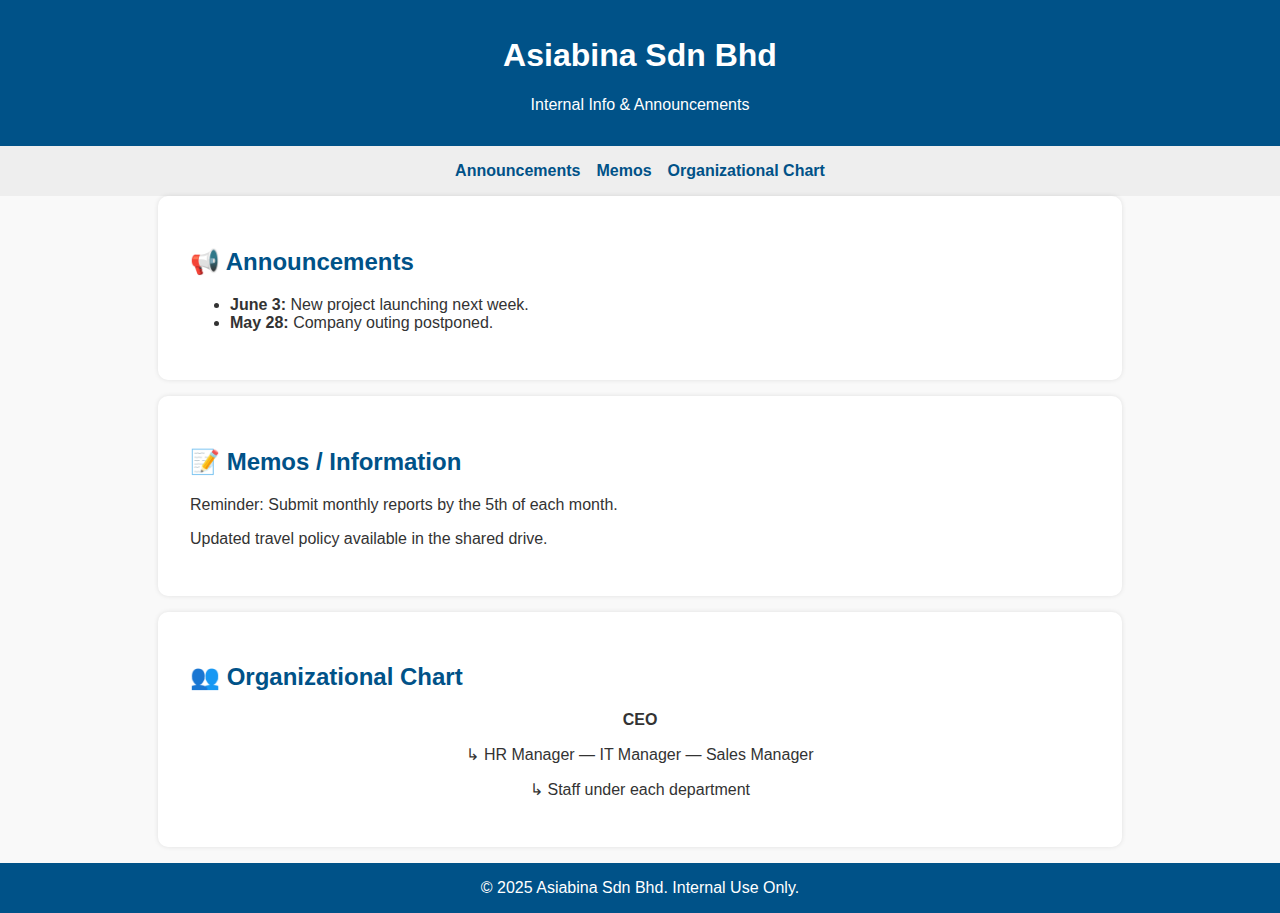
<file: index.html>
<!DOCTYPE html>
<html lang="en">
<head>
  <meta charset="UTF-8" />
  <meta name="viewport" content="width=device-width, initial-scale=1.0" />
  <title>Asiabina Info</title>
  <style>
    body {
      font-family: Arial, sans-serif;
      margin: 0;
      background: #f9f9f9;
      color: #333;
    }
    header {
      background-color: #005288;
      color: white;
      padding: 1em;
      text-align: center;
    }
    nav {
      background: #eee;
      padding: 1em;
      display: flex;
      justify-content: center;
      gap: 1em;
    }
    nav a {
      text-decoration: none;
      color: #005288;
      font-weight: bold;
    }
    section {
      max-width: 900px;
      margin: auto;
      padding: 2em;
      background: white;
      margin-bottom: 1em;
      box-shadow: 0 0 5px rgba(0,0,0,0.1);
      border-radius: 10px;
    }
    h2 {
      color: #005288;
    }
    .org-chart {
      text-align: center;
    }
    footer {
      text-align: center;
      padding: 1em;
      background: #005288;
      color: white;
    }
    @media (max-width: 600px) {
      nav {
        flex-direction: column;
        align-items: center;
      }
    }
  </style>
</head>
<body>
  <header>
    <h1>Asiabina Sdn Bhd</h1>
    <p>Internal Info & Announcements</p>
  </header>

<nav>
  <a href="announcements.html">Announcements</a>
  <a href="memos.html">Memos</a>
  <a href="orgchart.html">Organizational Chart</a>
</nav>

  <section id="announcements">
    <h2>📢 Announcements</h2>
    <ul>
      <li><strong>June 3:</strong> New project launching next week.</li>
      <li><strong>May 28:</strong> Company outing postponed.</li>
    </ul>
  </section>

  <section id="memos">
    <h2>📝 Memos / Information</h2>
    <p>Reminder: Submit monthly reports by the 5th of each month.</p>
    <p>Updated travel policy available in the shared drive.</p>
  </section>

  <section id="orgchart">
    <h2>👥 Organizational Chart</h2>
    <div class="org-chart">
      <p><strong>CEO</strong></p>
      <p>↳ HR Manager — IT Manager — Sales Manager</p>
      <p>↳ Staff under each department</p>
    </div>
  </section>

  <footer>
    &copy; 2025 Asiabina Sdn Bhd. Internal Use Only.
  </footer>
</body>
</html>
</file>
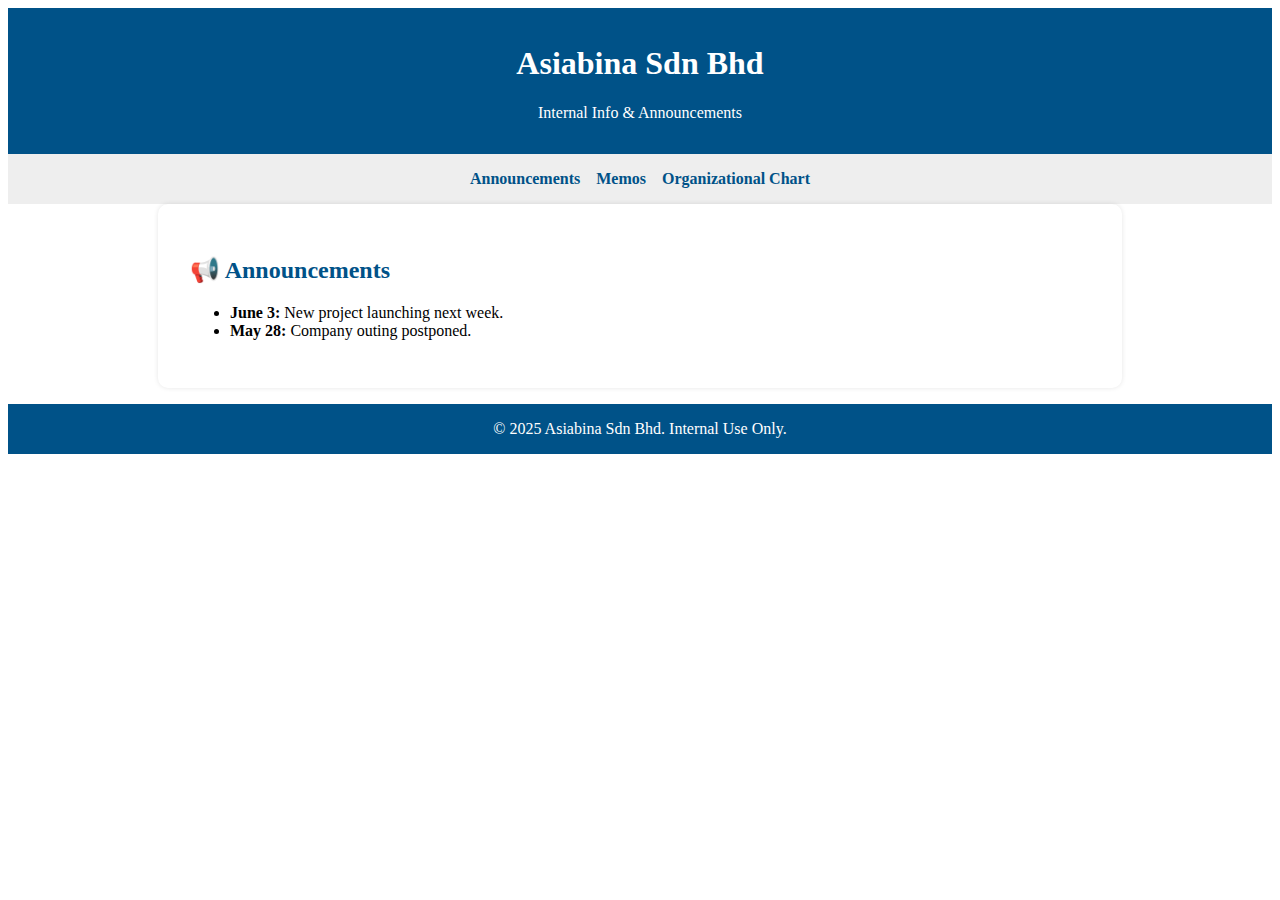
<file: announcements.html>
<!DOCTYPE html>
<html lang="en">
<head>
<link rel="stylesheet" href="style.css" />
  <meta charset="UTF-8" />
  <meta name="viewport" content="width=device-width, initial-scale=1.0" />
  <title>Announcements - Asiabina</title>
  <link rel="stylesheet" href="style.css" />
</head>
<body>
  <header>
    <h1>Asiabina Sdn Bhd</h1>
    <p>Internal Info & Announcements</p>
  </header>

  <nav>
    <a href="announcements.html">Announcements</a>
    <a href="memos.html">Memos</a>
    <a href="orgchart.html">Organizational Chart</a>
  </nav>

  <section>
    <h2>📢 Announcements</h2>
    <ul>
      <li><strong>June 3:</strong> New project launching next week.</li>
      <li><strong>May 28:</strong> Company outing postponed.</li>
    </ul>
  </section>

  <footer>
    &copy; 2025 Asiabina Sdn Bhd. Internal Use Only.
  </footer>
</body>
</html>
</file>
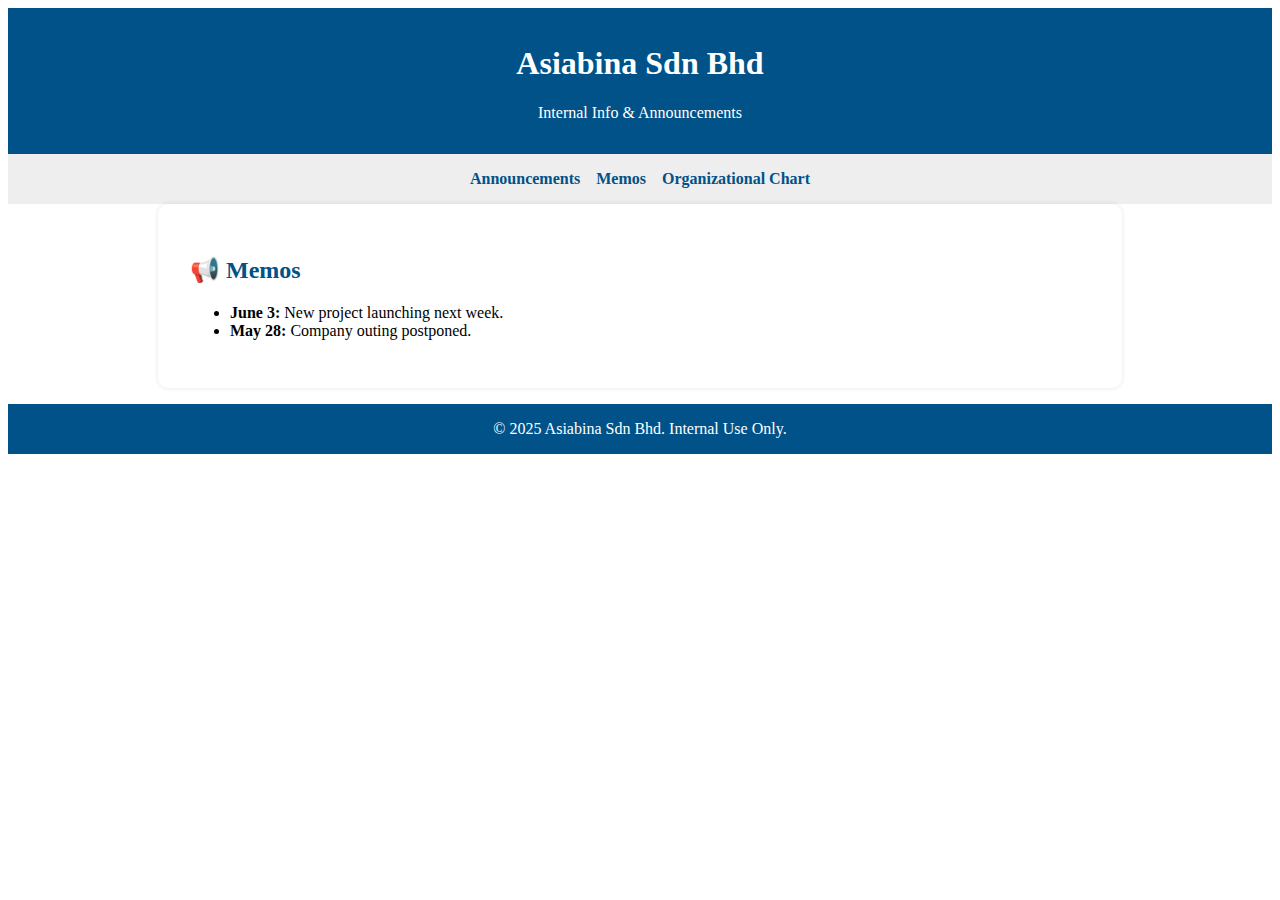
<file: memos.html>
<!DOCTYPE html>
<html lang="en">
<head>
<link rel="stylesheet" href="style.css" />
  <meta charset="UTF-8" />
  <meta name="viewport" content="width=device-width, initial-scale=1.0" />
  <title>Memos - Asiabina</title>
  <link rel="stylesheet" href="style.css" />
</head>
<body>
  <header>
    <h1>Asiabina Sdn Bhd</h1>
    <p>Internal Info & Announcements</p>
  </header>

  <nav>
    <a href="announcements.html">Announcements</a>
    <a href="memos.html">Memos</a>
    <a href="orgchart.html">Organizational Chart</a>
  </nav>

  <section>
    <h2>📢 Memos</h2>
    <ul>
      <li><strong>June 3:</strong> New project launching next week.</li>
      <li><strong>May 28:</strong> Company outing postponed.</li>
    </ul>
  </section>

  <footer>
    &copy; 2025 Asiabina Sdn Bhd. Internal Use Only.
  </footer>
</body>
</html>
</file>
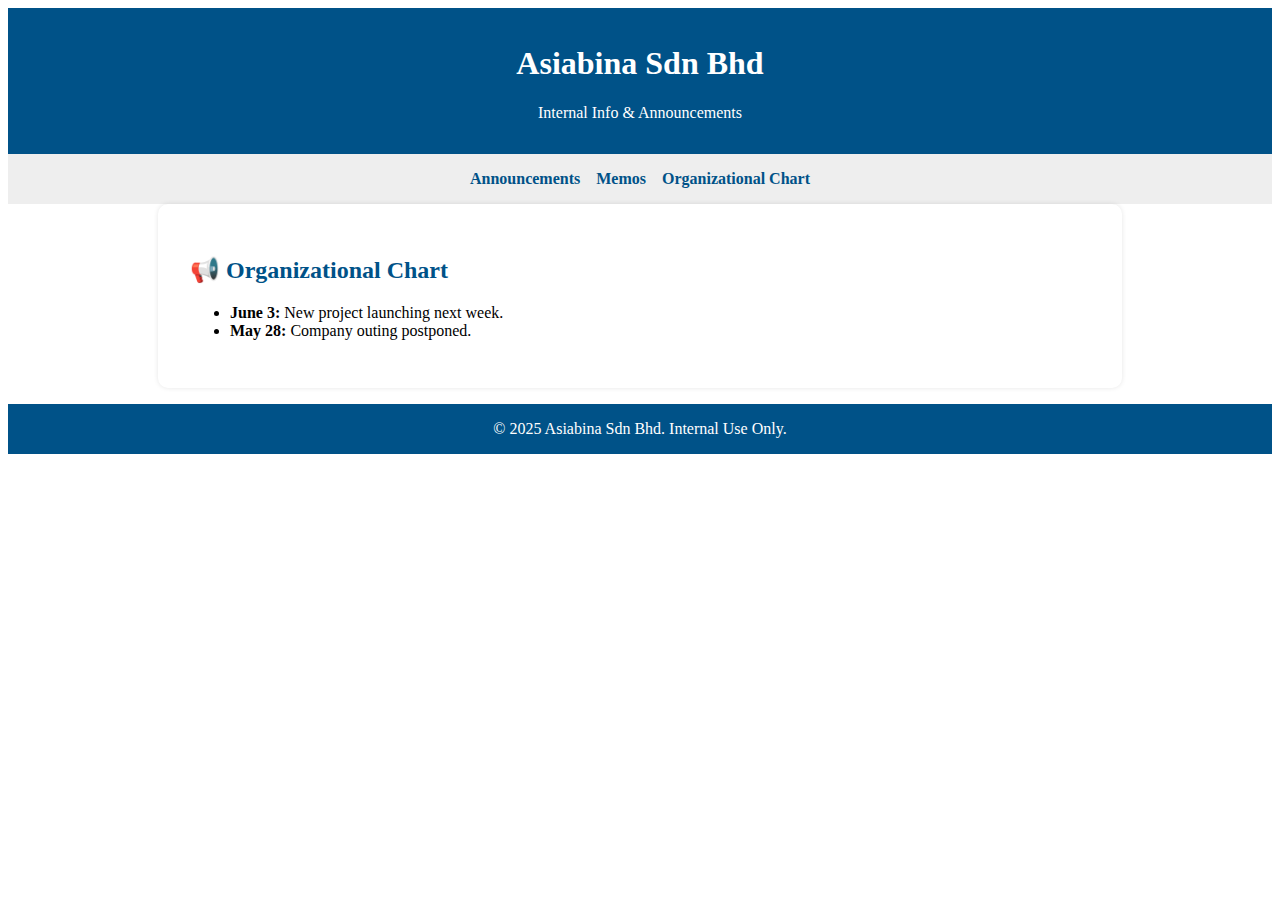
<file: orgchart.html>
<!DOCTYPE html>
<html lang="en">
<head>
<link rel="stylesheet" href="style.css" />
  <meta charset="UTF-8" />
  <meta name="viewport" content="width=device-width, initial-scale=1.0" />
  <title>Organizational Chart - Asiabina</title>
  <link rel="stylesheet" href="style.css" />
</head>
<body>
  <header>
    <h1>Asiabina Sdn Bhd</h1>
    <p>Internal Info & Announcements</p>
  </header>

  <nav>
    <a href="announcements.html">Announcements</a>
    <a href="memos.html">Memos</a>
    <a href="orgchart.html">Organizational Chart</a>
  </nav>

  <section>
    <h2>📢 Organizational Chart</h2>
    <ul>
      <li><strong>June 3:</strong> New project launching next week.</li>
      <li><strong>May 28:</strong> Company outing postponed.</li>
    </ul>
  </section>

  <footer>
    &copy; 2025 Asiabina Sdn Bhd. Internal Use Only.
  </footer>
</body>
</html>
</file>
<file: style.css>
<style>
    body {
      font-family: Arial, sans-serif;
      margin: 0;
      background: #f9f9f9;
      color: #333;
    }
    header {
      background-color: #005288;
      color: white;
      padding: 1em;
      text-align: center;
    }
    nav {
      background: #eee;
      padding: 1em;
      display: flex;
      justify-content: center;
      gap: 1em;
    }
    nav a {
      text-decoration: none;
      color: #005288;
      font-weight: bold;
    }
    section {
      max-width: 900px;
      margin: auto;
      padding: 2em;
      background: white;
      margin-bottom: 1em;
      box-shadow: 0 0 5px rgba(0,0,0,0.1);
      border-radius: 10px;
    }
    h2 {
      color: #005288;
    }
    .org-chart {
      text-align: center;
    }
    footer {
      text-align: center;
      padding: 1em;
      background: #005288;
      color: white;
    }
    @media (max-width: 600px) {
      nav {
        flex-direction: column;
        align-items: center;
      }
    }
  </style>
</file>
